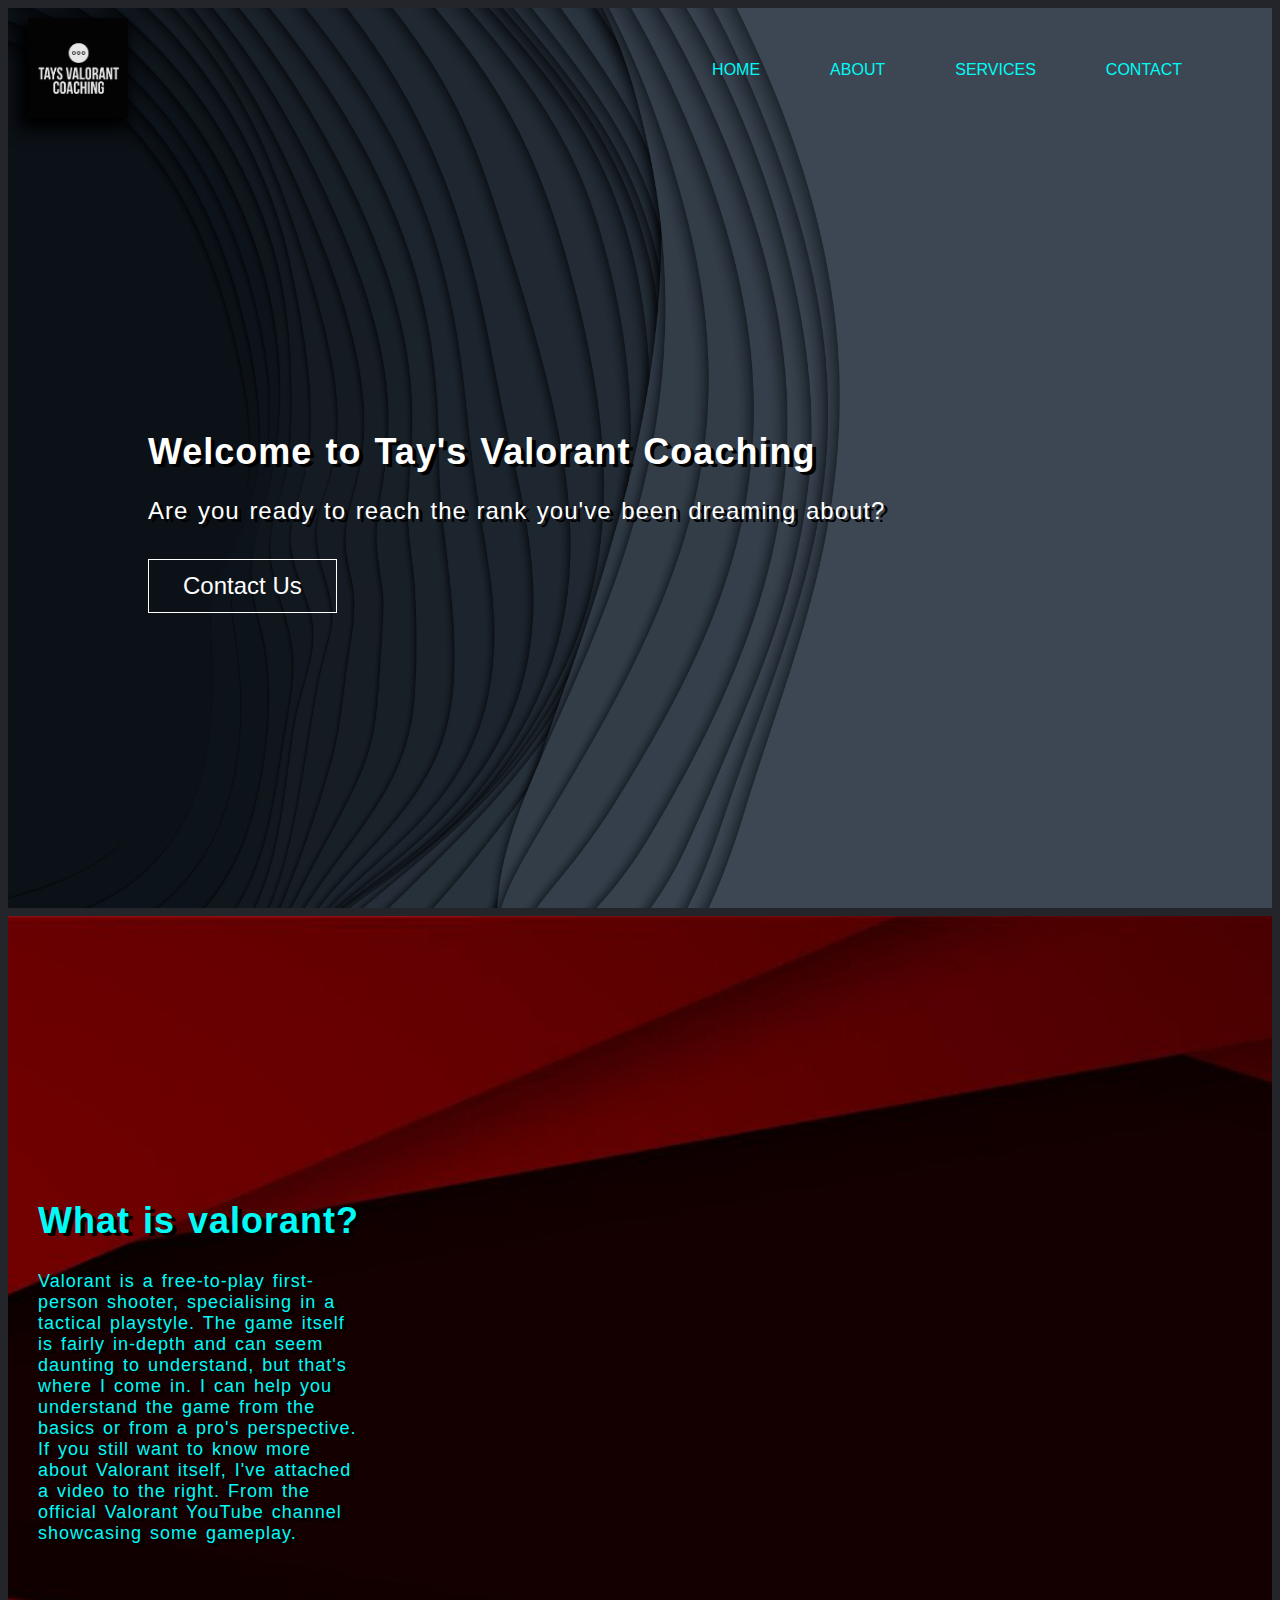
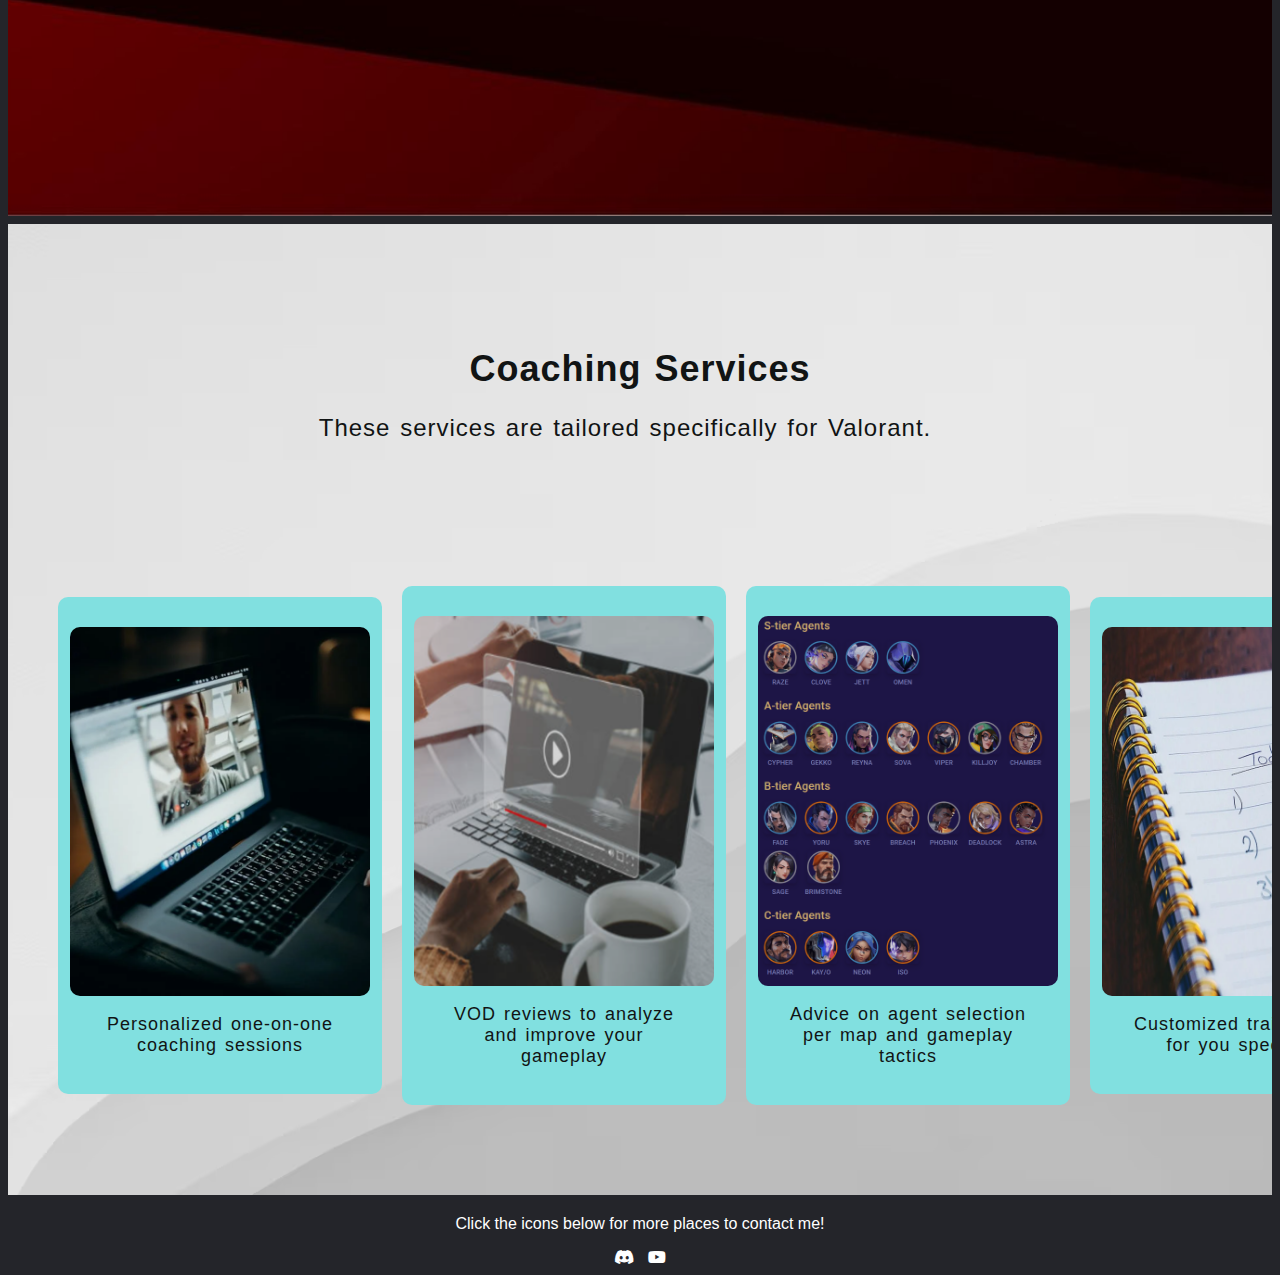
<file: Index.html>
<!doctype html>
<html lang="en">
<head>
  <meta charset="utf-8">
  <meta name="viewport" content="width=device-width, initial-scale=1.0">
  <title>P2604360</title>
  <link rel="stylesheet" href="css/styles.css">
  <link rel="stylesheet" href="https://cdnjs.cloudflare.com/ajax/libs/font-awesome/5.15.3/css/all.min.css" />
</head>
<body>

  
  <section class="header">
        
    <nav>
        <a href="index.html"><img class="logo" src="images/logo.png"></a>
        <div class="navigationBar" id="navigation-Bar">  
            <ul>
                <li><a href="index.html">HOME</a></li>
                <li><a href="about.html">ABOUT</a></li>
                <li><a href="services.html">SERVICES</a></li>
                <li><a href="contact.html">CONTACT</a></li>
            </ul>
        </div>
    </nav>

    <div id="hamburger-icon">
      <div class="bar1"></div>
      <div class="bar2"></div>
      <div class="bar3"></div>
      <ul class="mobile-menu">
        <li><a href="index.html">HOME</a></li>
        <li><a href="about.html">ABOUT</a></li>
        <li><a href="services.html">SERVICES</a></li>
        <li><a href="contact.html">CONTACT</a></li>
      </ul>
    </div>
    
    <div class="text-box">
        <h1>Welcome to Tay's Valorant Coaching</h1>
        <p>Are you ready to reach the rank you've been dreaming about?</p>
        <a href="contact.html" class="con-button">Contact Us</a>
    </div>
  </section>


  <section class="info">
    <div class="info-container">
      <div class="info-box">
        <h2>What is valorant?</h2>
        <p>Valorant is a free-to-play first-person shooter, specialising in a tactical playstyle.
          The game itself is fairly in-depth and can seem daunting to understand, but that's where I come in.
          I can help you understand the game from the basics or from a pro's perspective. If you still want to know more
          about Valorant itself, I've attached a video to the right. From the official Valorant YouTube channel showcasing some gameplay.
        </p>
      </div>
      <div class="video">
        <iframe width="854" height="480" src="https://www.youtube.com/embed/IhhjcB2ZjIM?si=fT2BggAHuvK0Jabk" 
        title="YouTube video player" frameborder="0" 
        allow="accelerometer; autoplay; 
        clipboard-write; encrypted-media; 
        gyroscope; picture-in-picture; 
        web-share" 
        referrerpolicy="strict-origin-when-cross-origin" 
        allowfullscreen></iframe>
      </div>
    </div>
  </section>

  <section class="services">
    <h1>Coaching Services</h1>
    <p>These services are tailored specifically for Valorant.</p>
        <div class="services-row">
            <div class="services-col" >
                <img src="images/call.png">
                <p>Personalized one-on-one coaching sessions</p>
            </div>
            <div class="services-col" >
                <img src="images/review.png">
                <p>VOD reviews to analyze and improve your gameplay</p>
            </div>
            <div class="services-col" >
                <img src="images/agent.png">
                <p>Advice on agent selection per map and gameplay tactics</p>
            </div>
            <div class="services-col">
              <img src="images/plan.png">
              <p>Customized training plans for you specifically</p>
          </div>
        </div>
  </section>

  <section class="footer">
    <p>Click the icons below for more places to contact me!</p>
      <div class="icons">
        <a href="https://discord.gg/tQTjp4sxfd"><i class="fab fa-discord"></i></a>
        <a href="https://www.youtube.com/"><i class="fab fa-youtube"></i></a>
      </div>
  </section>

  <script src="js/scripts.js"></script>
</body>
</html>
</file>
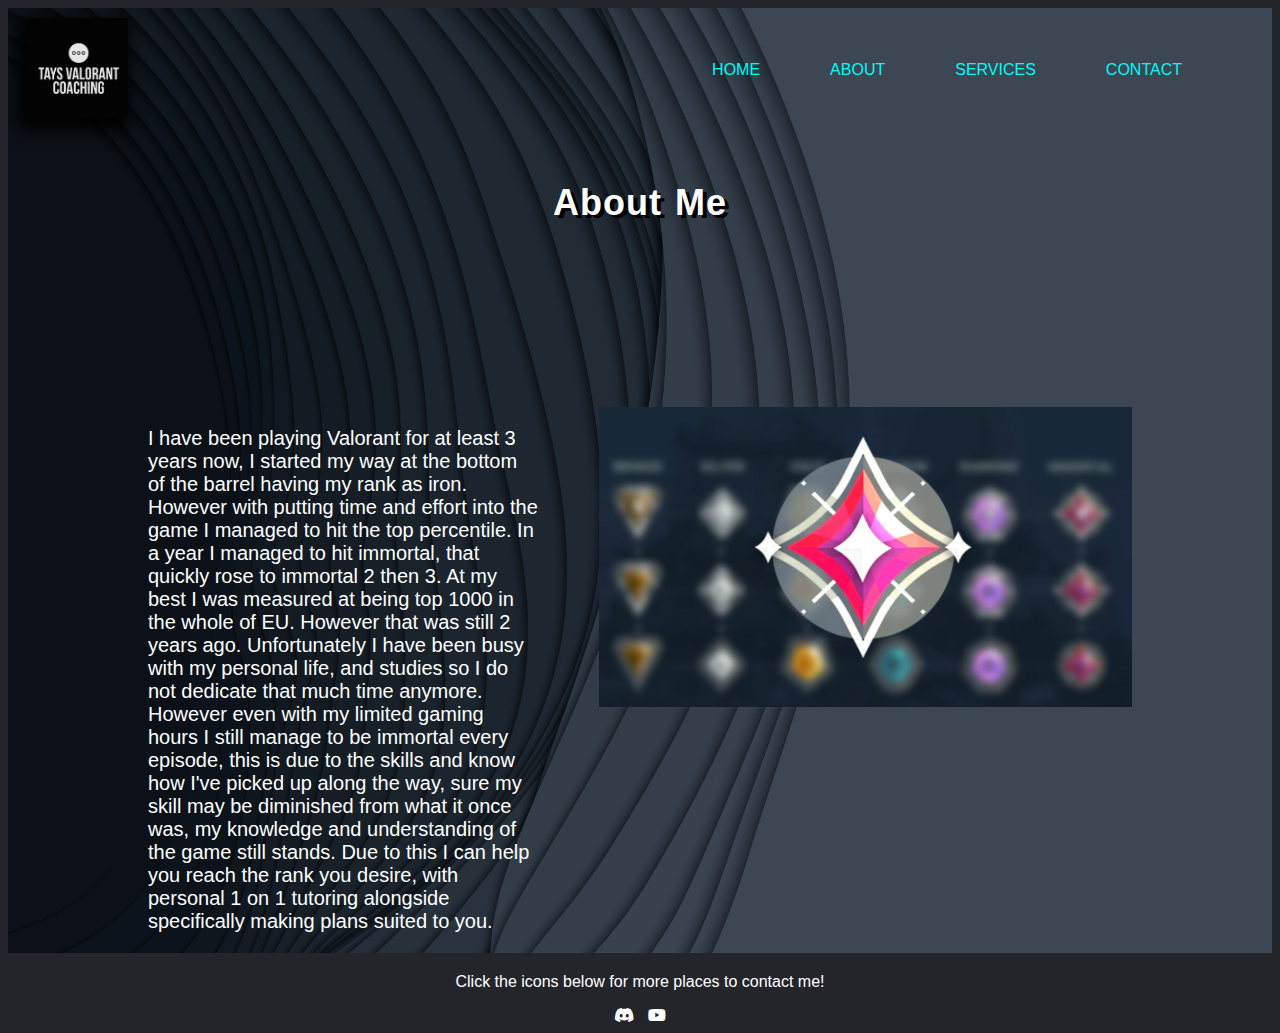
<file: about.html>
<!doctype html>
<html lang="en">
<head>
  <meta charset="utf-8">
  <meta name="viewport" content="width=device-width, initial-scale=1.0">
  <title>P2604360</title>
  <link rel="stylesheet" href="css/styles.css">
  <link rel="stylesheet" href="https://cdnjs.cloudflare.com/ajax/libs/font-awesome/5.15.3/css/all.min.css" />
</head>
<body>

  
  <section class="header">
        
    <nav>
        <a href="index.html"><img class="logo" src="images/logo.png"></a>
        <div class="navigationBar" id="navigation-Bar">  
            <ul>
                <li><a href="index.html">HOME</a></li>
                <li><a href="about.html">ABOUT</a></li>
                <li><a href="services.html">SERVICES</a></li>
                <li><a href="contact.html">CONTACT</a></li>
            </ul>
        </div>
    </nav>

    <div id="hamburger-icon">
      <div class="bar1"></div>
      <div class="bar2"></div>
      <div class="bar3"></div>
      <ul class="mobile-menu">
        <li><a href="index.html">HOME</a></li>
        <li><a href="about.html">ABOUT</a></li>
        <li><a href="services.html">SERVICES</a></li>
        <li><a href="contact.html">CONTACT</a></li>
      </ul>
    </div>

    <section class="about">
        <h1>About Me</h1>
        <div class="ab-para">
            <p>
                I have been playing Valorant for at least 3 years now, 
                I started my way at the bottom of the barrel having my rank as iron. 
                However with putting time and effort into the game I managed to hit the top percentile.
                In a year I managed to hit immortal, that quickly rose to immortal 2 then 3. 
                At my best I was measured at being top 1000 in the whole of EU. 
                However that was still 2 years ago. Unfortunately I have been busy with my personal life,
                and studies so I do not dedicate that much time anymore. 
                However even with my limited gaming hours I still manage to be immortal every episode, 
                this is due to the skills and know how I've picked up along the way, sure my skill may be diminished
                from what it once was, my knowledge and understanding of the game still stands. 
                Due to this I can help you reach the rank you desire, 
                with personal 1 on 1 tutoring alongside specifically making plans suited to you.
            </p>
            <img class="immortal" src="images/immortal.png"></a>
        </div>
    </section>

  </section>

  <section class="footer">
    <p>Click the icons below for more places to contact me!</p>
      <div class="icons">
        <a href="https://discord.gg/tQTjp4sxfd"><i class="fab fa-discord"></i></a>
        <a href="https://www.youtube.com/"><i class="fab fa-youtube"></i></a>
      </div>
  </section>




  <script src="js/scripts.js"></script>
</body>
</html>
</file>
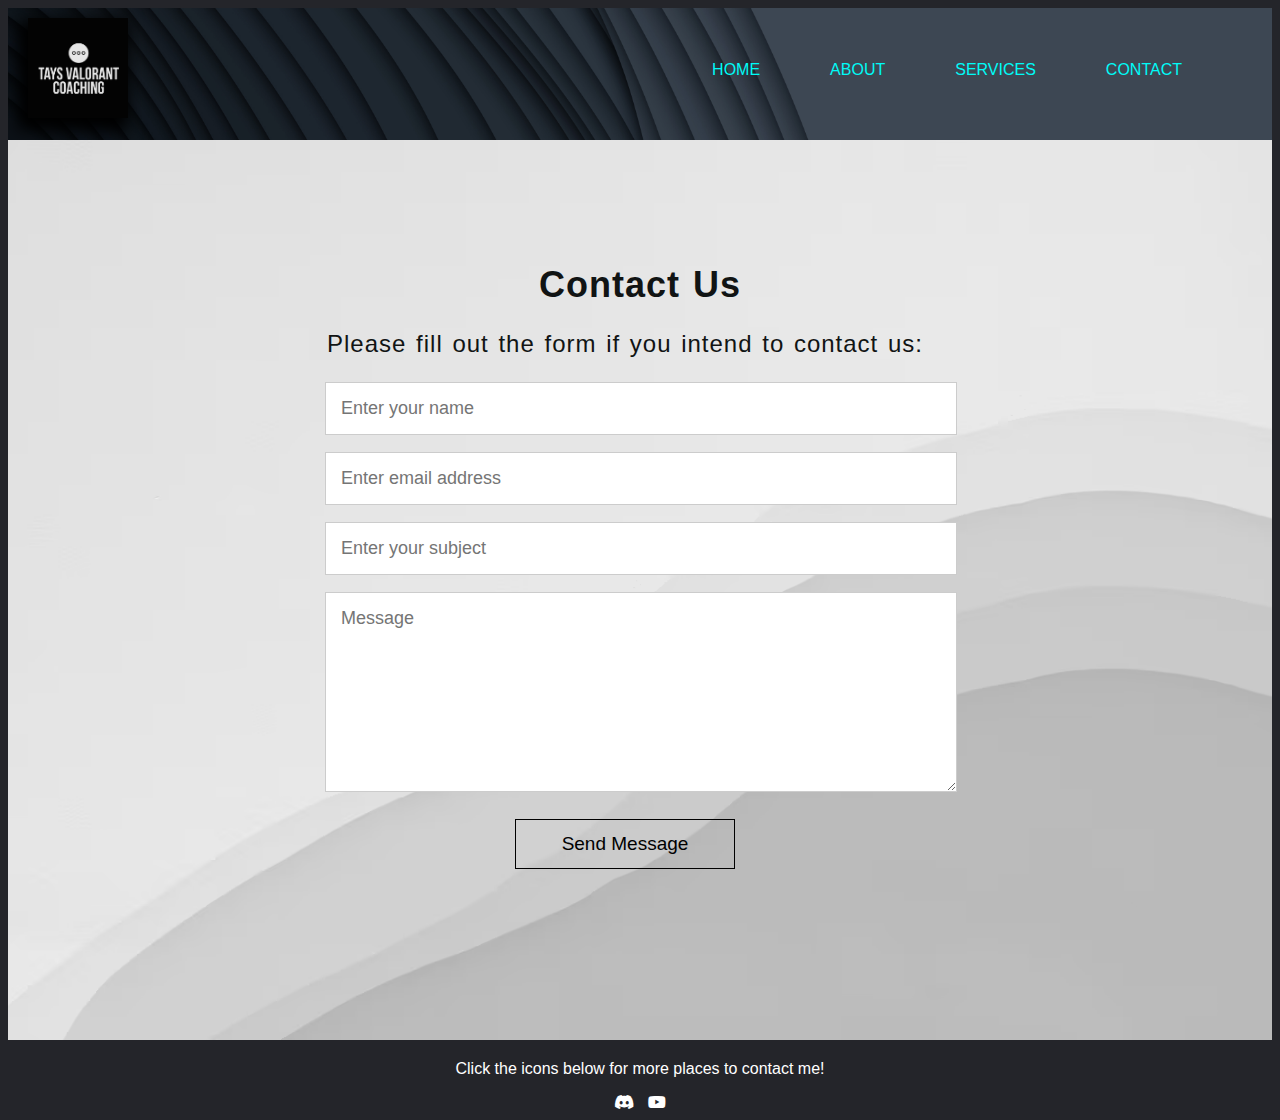
<file: Contact.html>
<!doctype html>
<html lang="en">
<head>
  <meta charset="utf-8">
  <meta name="viewport" content="width=device-width, initial-scale=1.0">
  <title>P2604360</title>
  <link rel="stylesheet" href="css/styles.css">
  <link rel="stylesheet" href="https://cdnjs.cloudflare.com/ajax/libs/font-awesome/5.15.3/css/all.min.css" />
</head>
<body>

  
  <section class="header">
        
    <nav>
        <a href="index.html"><img class="logo" src="images/logo.png"></a>
        <div class="navigationBar" id="navigation-Bar">  
            <ul>
                <li><a href="index.html">HOME</a></li>
                <li><a href="about.html">ABOUT</a></li>
                <li><a href="services.html">SERVICES</a></li>
                <li><a href="contact.html">CONTACT</a></li>
            </ul>
        </div>
    </nav>

    <div id="hamburger-icon">
      <div class="bar1"></div>
      <div class="bar2"></div>
      <div class="bar3"></div>
      <ul class="mobile-menu">
        <li><a href="index.html">HOME</a></li>
        <li><a href="about.html">ABOUT</a></li>
        <li><a href="services.html">SERVICES</a></li>
        <li><a href="contact.html">CONTACT</a></li>
      </ul>
    </div>

    <section class="contact">
      <h1>Contact Us</h1>
      <p>Please fill out the form if you intend to contact us:</p>
      <div class="contact-inp">
        <input type="text" name="name" placeholder="Enter your name" required>
        <input type="email" name="email" placeholder="Enter email address" required>
        <input type="text" name="subject" placeholder="Enter your subject" required>
        <textarea rows="8" name="message" placeholder="Message" required></textarea>
        <button type="submit" class="con-button">Send Message</button>
        </form> 
    </div>
    </section>

  </section>

  <section class="footer">
    <p>Click the icons below for more places to contact me!</p>
      <div class="icons">
        <a href="https://discord.gg/tQTjp4sxfd"><i class="fab fa-discord"></i></a>
        <a href="https://www.youtube.com/"><i class="fab fa-youtube"></i></a>
      </div>
  </section>

  <script src="js/scripts.js"></script>
</body>
</html>
</file>
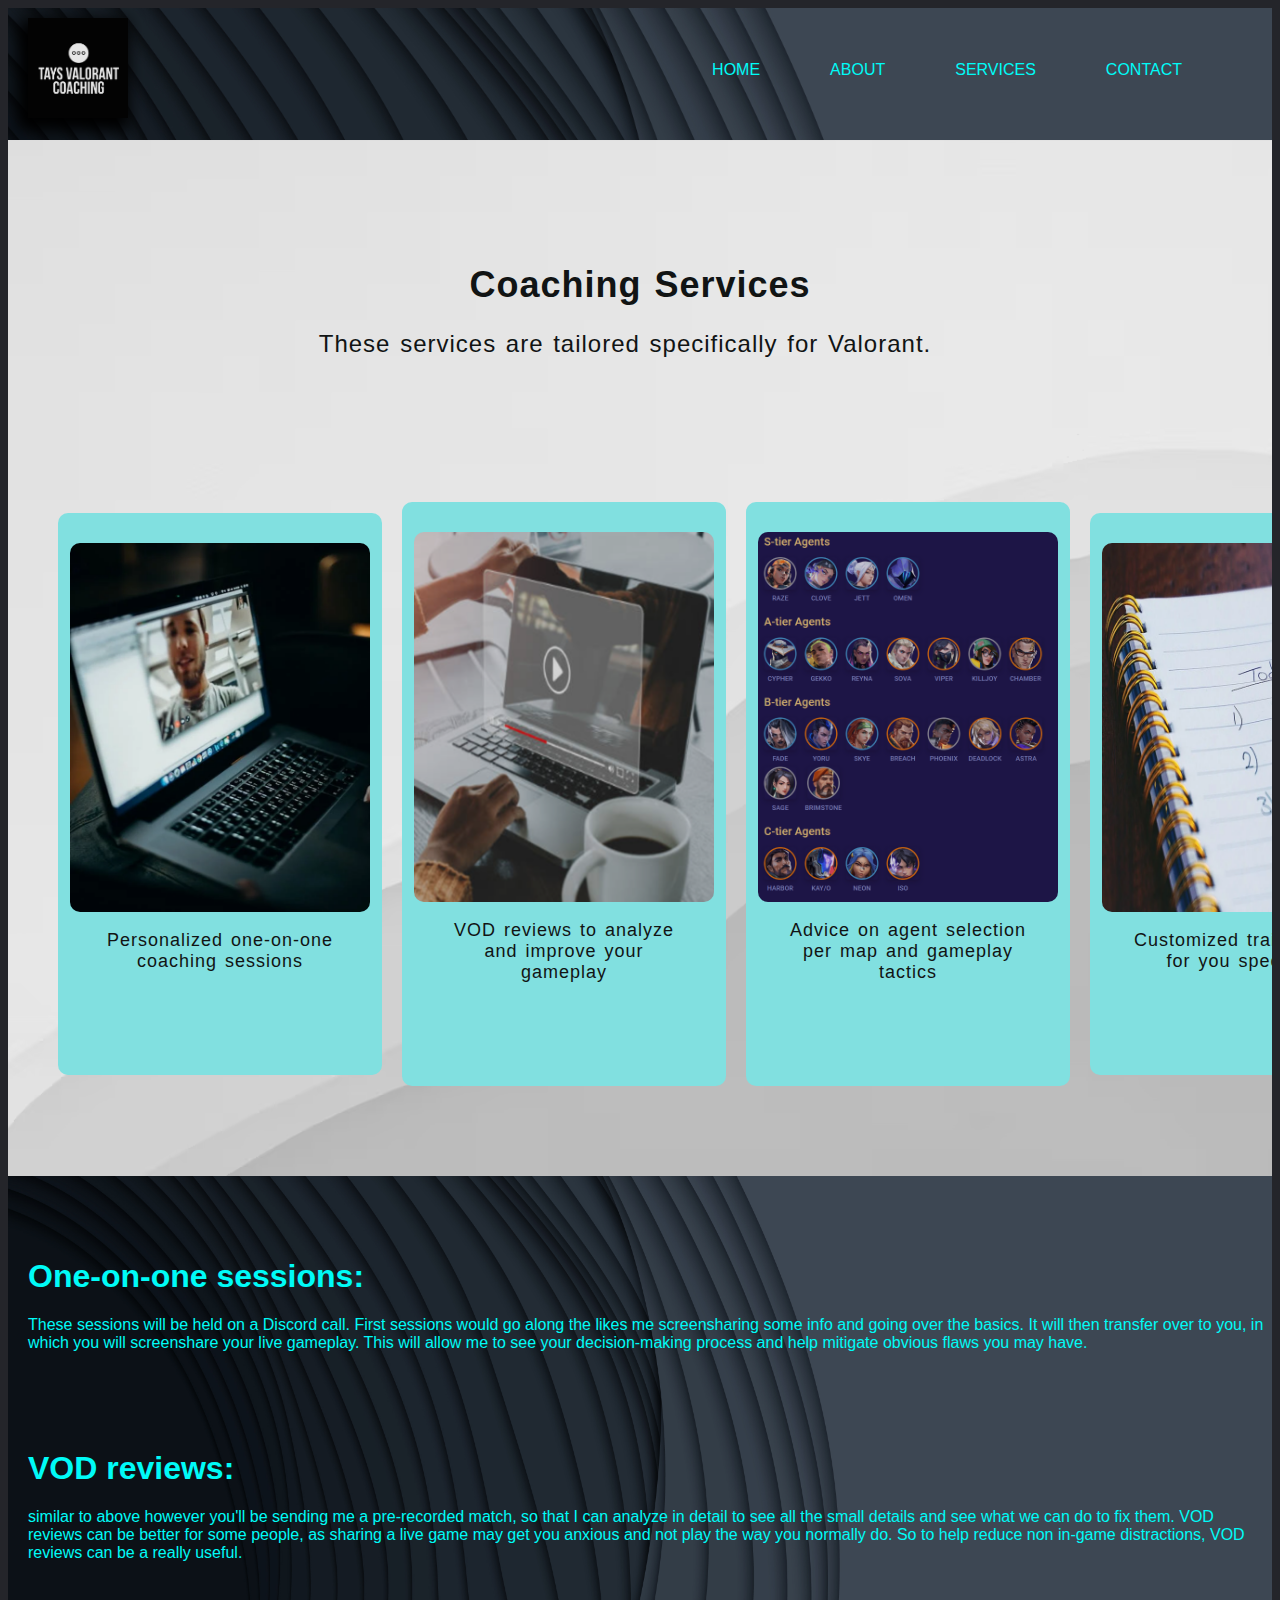
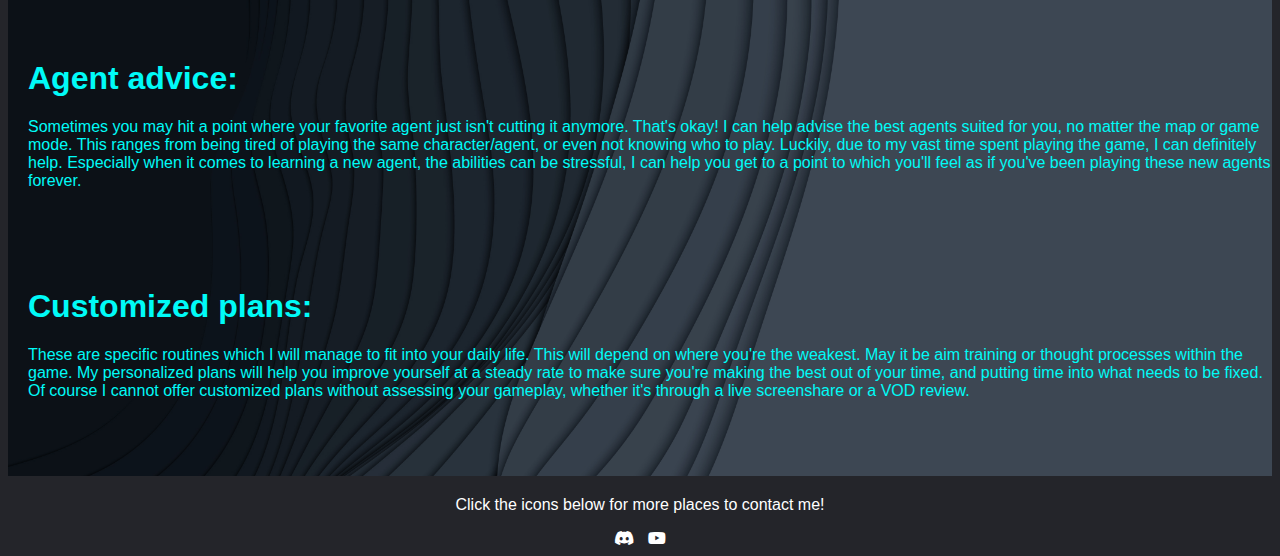
<file: services.html>
<!doctype html>
<html lang="en">
<head>
  <meta charset="utf-8">
  <meta name="viewport" content="width=device-width, initial-scale=1.0">
  <title>P2604360</title>
  <link rel="stylesheet" href="css/styles.css">
  <link rel="stylesheet" href="https://cdnjs.cloudflare.com/ajax/libs/font-awesome/5.15.3/css/all.min.css" />
</head>
<body>

  
  <section class="header">
        
    <nav>
        <a href="index.html"><img class="logo" src="images/logo.png"></a>
        <div class="navigationBar" id="navigation-Bar">  
            <ul>
                <li><a href="index.html">HOME</a></li>
                <li><a href="about.html">ABOUT</a></li>
                <li><a href="services.html">SERVICES</a></li>
                <li><a href="contact.html">CONTACT</a></li>
            </ul>
        </div>
    </nav>

    <div id="hamburger-icon">
      <div class="bar1"></div>
      <div class="bar2"></div>
      <div class="bar3"></div>
      <ul class="mobile-menu">
        <li><a href="index.html">HOME</a></li>
        <li><a href="about.html">ABOUT</a></li>
        <li><a href="services.html">SERVICES</a></li>
        <li><a href="contact.html">CONTACT</a></li>
      </ul>
    </div>

    <section class="services">
      <h1>Coaching Services</h1>
      <p>These services are tailored specifically for Valorant.</p>
          <div class="services-row">
              <div class="services-col">
                  <img src="images/call.png">
                  <p>Personalized one-on-one coaching sessions</p>
                  <div class="layer">
                    <h3>One-on-one sessions:</h3>
                  </div>
              </div>
              <div class="services-col">
                  <img src="images/review.png">
                  <p>VOD reviews to analyze and improve your gameplay</p>
                  <div class="layer">
                    <h3>VOD reviews:</h3>
                  </div>
              </div>
              <div class="services-col">
                  <img src="images/agent.png">
                  <p>Advice on agent selection per map and gameplay tactics</p>
                  <div class="layer">
                    <h3>Agent advice:</h3>
                  </div>
              </div>
              <div class="services-col">
                <img src="images/plan.png">
                <p>Customized training plans for you specifically</p>
                <div class="layer">
                  <h3>Customized plans:</h3>
                </div>
            </div>
          </div>
    </section>

  </section>

  <section class="serv-info">
    <div id="one-on-one">
      <h1>One-on-one sessions:</h1>
      <p>
        These sessions will be held on a Discord call. 
        First sessions would go along the likes me screensharing some info and going over the basics. 
        It will then transfer over to you, in which you will screenshare your live gameplay.
        This will allow me to see your decision-making process and help mitigate obvious flaws you may have.</p>
    </div>
    <div id="vod-reviews">
      <h1>VOD reviews:</h1> 
      <p>
        similar to above however you'll be sending me a pre-recorded match, 
        so that I can analyze in detail to see all the small details and see what we can do to fix them. 
        VOD reviews can be better for some people, as sharing a live game may get you anxious
        and not play the way you normally do. So to help reduce non in-game distractions, 
        VOD reviews can be a really useful.
      </p> 
    </div>
    <div id="agent-advice">
      <h1>Agent advice:</h1>
      <p>
        Sometimes you may hit a point where your favorite agent just isn't cutting it anymore. 
        That's okay! I can help advise the best agents suited for you, no matter the map or game mode. 
        This ranges from being tired of playing the same character/agent, or even
        not knowing who to play. Luckily, due to my vast time spent playing the game,
        I can definitely help. Especially when it comes to learning a new agent, the abilities can be stressful, 
        I can help you get to a point to which you'll feel as if you've been playing
        these new agents forever.
      </p>
    </div>
    <div id="customized-plans">
      <h1>Customized plans:</h1>
      <p>
        These are specific routines which I will manage to fit into your daily life. 
        This will depend on where you're the weakest. May it be aim training or thought processes within the game. 
        My personalized plans will help you improve yourself at a steady rate to
        make sure you're making the best out of your time, and putting time into what needs to be fixed. 
        Of course I cannot offer customized plans without assessing your gameplay, 
        whether it's through a live screenshare or a VOD review.
      </p>
    </div>

  </section>

  <section class="footer">
    <p>Click the icons below for more places to contact me!</p>
      <div class="icons">
        <a href="https://discord.gg/tQTjp4sxfd"><i class="fab fa-discord"></i></a>
        <a href="https://www.youtube.com/"><i class="fab fa-youtube"></i></a>
      </div>
  </section>

  <script src="js/scripts.js"></script>
</body>
</html>
</file>
<file: css/styles.css>
*{
  font-family: Arial, sans-serif;
  text-decoration: none;
}



body {
  background: #24252A;
} 
  
.header{
  min-height: 100vh;
  width: 100%;
  background-image: url(../images/background.png);
  background-position: center;
  background-size: cover;
  position: relative;
  overflow: hidden;
}

#hamburger-icon {
  margin: auto 0;
  display: none;
  cursor: pointer;
  position: absolute;
  top: 010px;
  right: 10px;
}
  
#hamburger-icon div {
  width: 35px;
  height: 3px;
  background-color: white;
  margin: 6px 0;
  transition: 0.4s;
}
  
.open .bar1 {
  -webkit-transform: rotate(-45deg) translate(-6px, 6px);
  transform: rotate(-45deg) translate(-6px, 6px);
}
  
.open .bar2 {
  opacity: 0;
}
  
.open .bar3 {
  -webkit-transform: rotate(45deg) translate(-6px, -8px);
  transform: rotate(45deg) translate(-6px, -8px);
}
  
.open .mobile-menu {
  display: flex;
  flex-direction: column;
  align-items: center;
  justify-content: flex-start;
  z-index: 1000;
}
  
.mobile-menu {
  display: none;
  list-style: none;
  padding: 0; 
  margin: 0; 
  background-color: #333;
  width: 100%;
  z-index: 1000;
}
  
.mobile-menu a {
  display: block;
  padding: 10px 20px;
  color: white;
  text-decoration: none;
}
  
  
@media only screen and (max-width: 700px) {
  .navigationBar {
    display: none;
  }

  #hamburger-icon {
    display: block;
  }
}

@media only screen and (min-width: 700px) {
  nav {
    display: flex;
    justify-content: space-between;
    align-items: center;
    padding: 10px 20px;
    list-style: none;
  }
  
  .navigationBar ul {
    list-style: none;
    display: flex;
  }

  .navigationBar ul li {
    margin-right: 70px; 
  }
  
  .navigationBar ul li a {
    color: #00FBF7;
    text-decoration: none;
    transition: all 0.3s ease 0s;
  }

  .navigationBar ul li a:hover{
    color: #0088a9;
  }
}

.logo {
  cursor: pointer;
  height: 100px;
  -webkit-box-shadow: -5px 7px 15px 5px #000000; 
  box-shadow: -5px 7px 15px 5px #000000;
}

.text-box {
  color: #00FBF7;
  text-align: left;
  padding-top: 275px;
  padding-left: 140px;
  color: rgb(255, 255, 255);
}

.text-box h1 {
  font-size: 36px;
  letter-spacing: 1px;
  word-spacing: 2px;
  font-weight: 700;
  text-decoration: none solid rgb(68, 68, 68);
  font-style: normal;
  font-variant: normal;
  text-transform: none;
  text-shadow: black 4px 3px 0px;
}

.text-box p {
  font-size: 24px;
  letter-spacing: 1px;
  word-spacing: 2px;
  font-weight: 400;
  text-decoration: none solid rgb(68, 68, 68);
  font-style: normal;
  font-variant: normal;
  text-transform: none;
  text-shadow: black 4px 3px 0px;
  padding-bottom: 10px;
}

.con-button {
  display: inline-block;
  text-decoration: none;
  color: #fff;
  border: 1px solid #fff;
  padding: 12px 34px;
  font-size: 13px;
  background: transparent;
  position: relative;
  cursor: pointer;
  transition: 1s;
  font-size: 24px;
}

.con-button:hover{
  border: 1px solid #0088a9;
  background: #0088a9;
}

.info{
  min-height: 100vh;
  width: 100%;
  background-image: url(../images/background-red.png);
  background-position: center;
  background-size: cover;
  position: relative;
  overflow: hidden;
  display: flex;
  justify-content: space-between; 
  align-items: center; 
  margin-top: 8px;
}

.info-container {
  display: flex;
  justify-content: space-between; 
  align-items: center; 
  padding: 30px; 
}

.info-box h2 {
  font-size: 36px;
  letter-spacing: 1px;
  word-spacing: 2px;
  font-weight: 700;
  text-decoration: none solid rgb(68, 68, 68);
  font-style: normal;
  font-variant: normal;
  text-transform: none;
  text-shadow: black 4px 3px 0px;
}

.info-box {
  color: #00FBF7;
}

.info-box p {
  font-size: 18px;
  letter-spacing: 1px;
  word-spacing: 2px;
  font-weight: 400;
  text-decoration: none solid rgb(68, 68, 68);
  font-style: normal;
  font-variant: normal;
  text-transform: none;
  text-shadow: black 4px 3px 0px;
  padding-right: 30px;
}

.video {
  flex: 0 0 auto; 
}

.services {
  color: #111414;
  text-align: center;
  min-height: 100vh;
  width: 100%;
  background-image: url(../images/background-light.png);
  background-position: center;
  background-size: cover;
  position: relative;
  overflow: hidden;
  justify-content: space-between; 
  align-items: center; 
  margin-top: 8px;
}
 
.services h1{
    font-size: 36px;
    letter-spacing: 1px;
    word-spacing: 2px;
    font-weight: 700;
    text-decoration: none solid rgb(68, 68, 68);
    font-style: normal;
    font-variant: normal;
    text-transform: none;
    padding-top: 100px;
}


.services p{
  font-size: 24px;
  letter-spacing: 1px;
  word-spacing: 2px;
  font-weight: 400;
  text-decoration: none solid rgb(68, 68, 68);
  font-style: normal;
  font-variant: normal;
  text-transform: none;
  padding-right: 30px;
}

.services-row {
  display: flex;
  justify-content: space-evenly;
  align-items: center; 
  padding: 30px; 
  padding-top: 100px;
}

.services-col {
  width: 400px; 
  margin: 20px; 
  text-align: center; 
  border-radius: 10px;
  margin-bottom: 5%;
  padding: 20px 12px;
  box-sizing: border-box;
  transition: .5s;
  background: #81e0e0;
  margin-right: auto;
}

.services-col img{
  display: block;
  margin: 0 auto;
  height: auto;
  width: 300px;
  border-radius: 10px;
  margin-top: 10px;
}

.services-col p{
  text-align: center;
  font-size: 18px;
  padding-left: 30px;
  font-size: 18px;
  letter-spacing: 1px;
  word-spacing: 2px;
  font-weight: 400;
  text-decoration: none solid rgb(68, 68, 68);
  font-style: normal;
  font-variant: normal;
  text-transform: none;
  transition: 0.5s;
}

.services-col:hover{
  box-shadow: 0 0 20px 0px rgb(31, 25, 25);
  cursor: pointer;
  background: #0088a9;
}

.about {
  color: #00FBF7;
  padding-top: 275px;
  padding-left: 140px;
  padding-right: 140px;
  color: rgb(255, 255, 255);
}

.about h1 {
  font-size: 36px;
  letter-spacing: 1px;
  word-spacing: 2px;
  font-weight: 700;
  text-decoration: none solid rgb(68, 68, 68);
  font-style: normal;
  font-variant: normal;
  text-transform: none;
  text-shadow: black 4px 3px 0px;
  text-align: center;
  position: absolute;
  top:150px;
  left: 0;
  right: 0;
}

.immortal{
  height: 300px;
}

.ab-para{
  display: flex;
  justify-content: space-between; 

}

.ab-para p{
  padding-right: 60px;
  font-size: 20px;
}

.serv-info{
  min-height: 100vh;
  width: 100%;
  background-image: url(../images/background.png);
  background-position: center;
  background-size: cover;
  position: relative;
  overflow: hidden;
  display: flex;
  flex-direction: column;
  justify-content: space-evenly;
  align-content: center;
  color: #00FBF7;
}

.serv-info p{
  padding-left: 20px;
  padding-right: 2-px;
}

.serv-info h1{
  padding-left: 20px;
}

.services-col h3{
  width: 100%;
  font-weight: 500;
  color: #fff;
  font-size: 26px;
  opacity: 0;
  transition: .5s;
}
.services-col:hover h3{
  bottom: 49%;
  opacity: 1;
}

.footer {
  color: white;
  text-align: center;
  margin-top: 20px;
}

.footer .icons a i {
  margin-top: auto;
  color: white; /* Set icon color to white */
}

.footer .icons a:first-child i {
  margin-right: 10px; /* Adjust the margin between the icons */
}

.contact {
  color: #111414;
  text-align: center;
  min-height: 100vh;
  width: 100%;
  background-image: url(../images/background-light.png);
  background-position: center;
  background-size: cover;
  position: relative;
  overflow: hidden;
  justify-content: space-between; 
  align-items: center; 
  margin-top: 8px;
}

.contact h1{
  font-size: 36px;
  letter-spacing: 1px;
  word-spacing: 2px;
  font-weight: 700;
  text-decoration: none solid rgb(68, 68, 68);
  font-style: normal;
  font-variant: normal;
  text-transform: none;
  padding-top: 100px;
}

.contact p{
  font-size: 24px;
  letter-spacing: 1px;
  word-spacing: 2px;
  font-weight: 400;
  text-decoration: none solid rgb(68, 68, 68);
  font-style: normal;
  font-variant: normal;
  text-transform: none;
  padding-right: 30px;
}

.contact-inp{
  display: flex;
  flex-direction: column;
  justify-content: space-between;
  align-content: center;
  width: 600PX;
  margin: 0 auto;
  padding-right: 30px;

}

.contact-inp .con-button{
  width: 220PX;
  height: 50PX;
  margin: 0 auto;
  font-size: 19PX;
  color: #000000;
  border-color: #000000;
  margin-top: 10PX;
}

.contact-inp input, .contact-inp textarea{
  width: 100%;
  padding: 15px;
  margin-bottom: 17px;
  outline: none;
  border: 1px solid #ccc;
  font-size: 18px;
}
</file>
